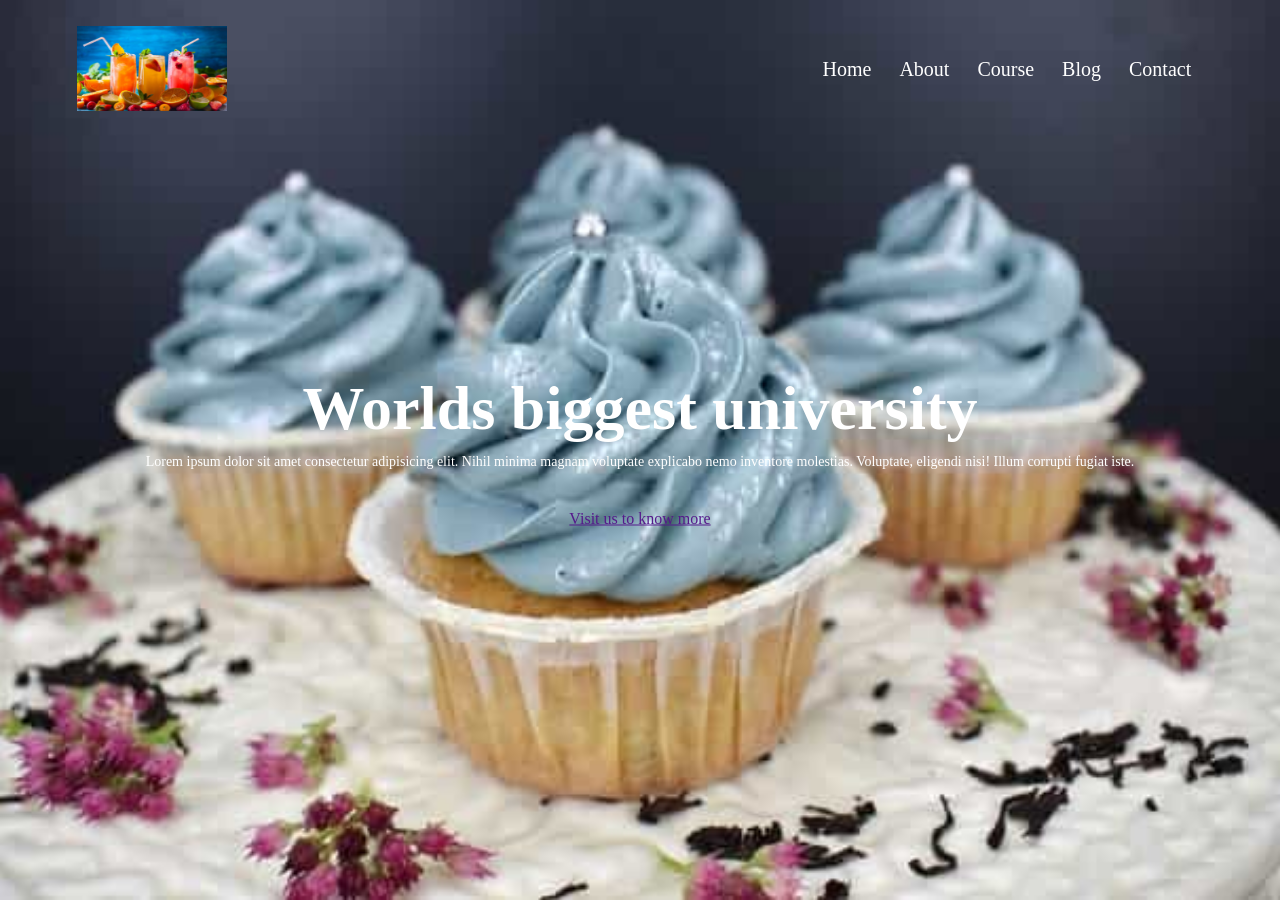
<file: dummy.html>
<!DOCTYPE html>
<html lang="en">
<head>
  <meta charset="UTF-8">
  <meta name="viewport" content="width=device-width, initial-scale=1.0">
  <title>Document</title>
  <link rel="stylesheet" href="sargam.css">
</head>
<body>
  <section class="header">
    <nav>
      <a  href="dummy.html"><img src="juse.jpg" alt="food" width="150" height="85"></a>
      <div class="nav-links">
        <ul>
          <li><a href="">Home</a></li>
          <li><a href="">About</a></li>
          <li><a href="">Course</a></li>
          <li><a href="">Blog</a></li>
          <li><a href="">Contact</a></li> 
        </ul>
      </div>
    </nav>
    <div class="Text-Box">
    <h1>Worlds biggest university</h1>
    <p>Lorem ipsum dolor sit amet consectetur adipisicing elit. Nihil minima magnam voluptate explicabo nemo inventore molestias. Voluptate, eligendi nisi! Illum corrupti fugiat iste.</p>
    <a href="">Visit us to know more</a>
  </div>
  </section>
</body>
</html>
</file>
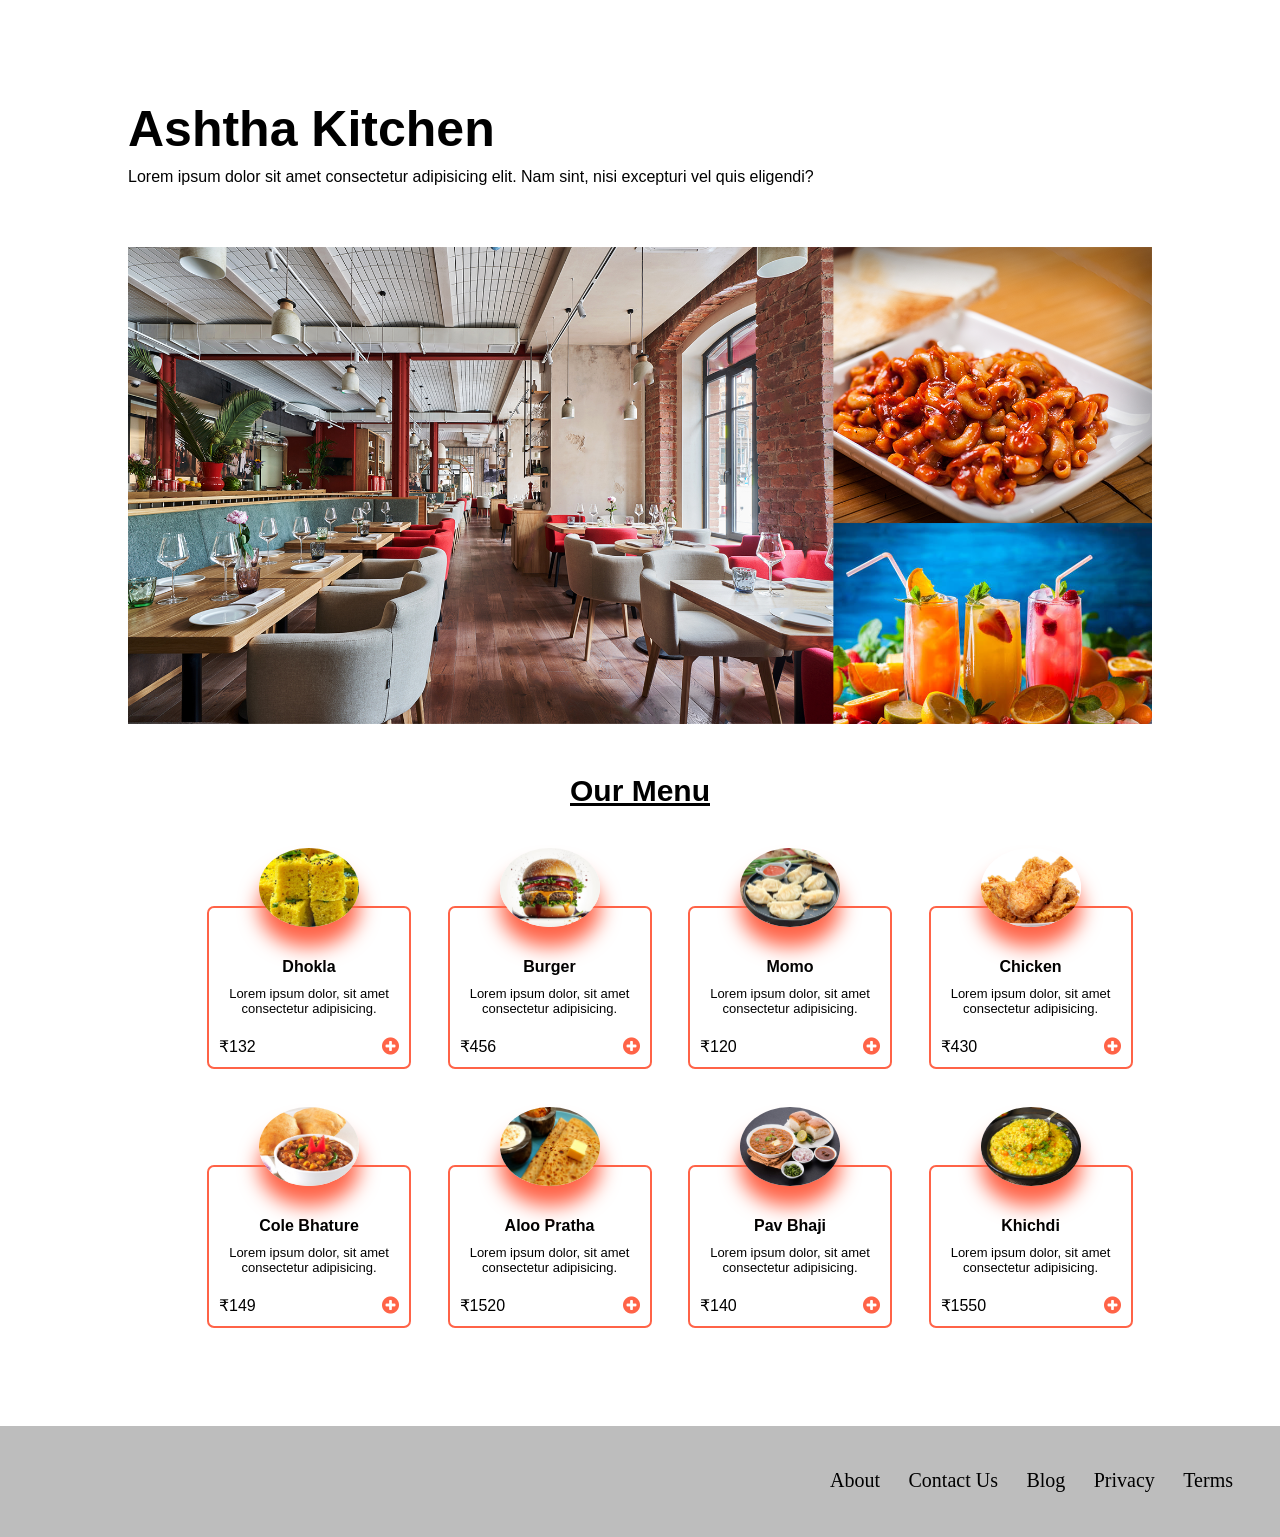
<file: menu1.html>
<!DOCTYPE html>
<html lang="en">
<head>
    <meta charset="UTF-8">
    <meta name="viewport" content="width=device-width, initial-scale=1.0">
    <title>Document</title>
    <link rel="stylesheet" href="menucss.css">
    <link rel="stylesheet" href="https://cdnjs.cloudflare.com/ajax/libs/font-awesome/4.7.0/css/font-awesome.min.css">
</head>
<body>
    <section class="restaurants">
        <h2>Ashtha Kitchen</h2>
        <p class="desc">Lorem ipsum dolor sit amet consectetur adipisicing elit. Nam sint, nisi excepturi vel quis eligendi?</p>
        <div class="row">
            <div class="meal">
            <img src="food1.png" >
            </div>
        </div>
    </section>


    <div class="menu">
        <u><h6 class="menutitle">Our Menu</h6></u>
    </div>

    <section class="category">
        <div class="list-items">
    
            <div class="card-list">
                <div class="card">
                    <img src="dho.jpg">
                    <div class="food-title">
                        <h1>Dhokla</h1>
                    </div>
                    <div class="desc-food"><p>Lorem ipsum dolor, sit amet consectetur adipisicing.</p></div>
                    <div class="price"><span>₹132</span><span><i class="fa fa-plus-circle plus-icon" style="font-size:20px " ></i></span></div>
                </div>
                <div class="card">
                    <img src="bu.avif">
                    <div class="food-title">
                        <h1>Burger</h1>
                    </div>
                    <div class="desc-food"><p>Lorem ipsum dolor, sit amet consectetur adipisicing.</p></div>
                    <div class="price"><span>₹456</span><span><i class="fa fa-plus-circle plus-icon" style="font-size:20px " ></i></span></div>
                </div>
                <div class="card">
                    <img src="momo.jpg">
                    <div class="food-title">
                        <h1>Momo</h1>
                    </div>
                    <div class="desc-food"><p>Lorem ipsum dolor, sit amet consectetur adipisicing.</p></div>
                    <div class="price"><span>₹120</span><span><i class="fa fa-plus-circle plus-icon" style="font-size:20px " ></i></span></div>
                </div>
                <div class="card">
                    <img src="chicken.jpg">
                    <div class="food-title">
                        <h1>Chicken</h1>
                    </div>
                    <div class="desc-food"><p>Lorem ipsum dolor, sit amet consectetur adipisicing.</p></div>
                    <div class="price"><span>₹430</span><span><i class="fa fa-plus-circle plus-icon" style="font-size:20px " ></i></span></div>
                </div>




                

            </div>








            <div class="card-list">
                <div class="card">
                    <img src="chole.jpg">
                    <div class="food-title">
                        <h1>Cole Bhature</h1>
                    </div>
                    <div class="desc-food"><p>Lorem ipsum dolor, sit amet consectetur adipisicing.</p></div>
                    <div class="price"><span>₹149</span><span><i class="fa fa-plus-circle plus-icon" style="font-size:20px " ></i></span></div>
                </div>
                <div class="card">
                    <img src="aloo.jpg">
                    <div class="food-title">
                        <h1>Aloo Pratha</h1>
                    </div>
                    <div class="desc-food"><p>Lorem ipsum dolor, sit amet consectetur adipisicing.</p></div>
                    <div class="price"><span>₹1520</span><span><i class="fa fa-plus-circle plus-icon" style="font-size:20px " ></i></span></div>
                </div>
                <div class="card">
                    <img src="pav.jpeg">
                    <div class="food-title">
                        <h1>Pav Bhaji</h1>
                    </div>
                    <div class="desc-food"><p>Lorem ipsum dolor, sit amet consectetur adipisicing.</p></div>
                    <div class="price"><span>₹140</span><span><i class="fa fa-plus-circle plus-icon" style="font-size:20px " ></i></span></div>
                </div>
                <div class="card">
                    <img src="khi.jpg">
                    <div class="food-title">
                        <h1>Khichdi</h1>
                    </div>
                    <div class="desc-food"><p>Lorem ipsum dolor, sit amet consectetur adipisicing.</p></div>
                    <div class="price"><span>₹1550</span><span><i class="fa fa-plus-circle plus-icon" style="font-size:20px " ></i></span></div>
                    
                </div>




                

            </div>



                
                
               
            </div>
        </div>
    </section>


     <div class="nav-links">
      <ul>
        <li><a href="">About</a></li>
        <li><a href="">Contact Us</a></li>
        <li><a href="">Blog</a></li>
        <li><a href="">Privacy</a></li>
        <li><a href="">Terms</a></li> 
       </ul>
    </div>
</body>
</html>
</file>
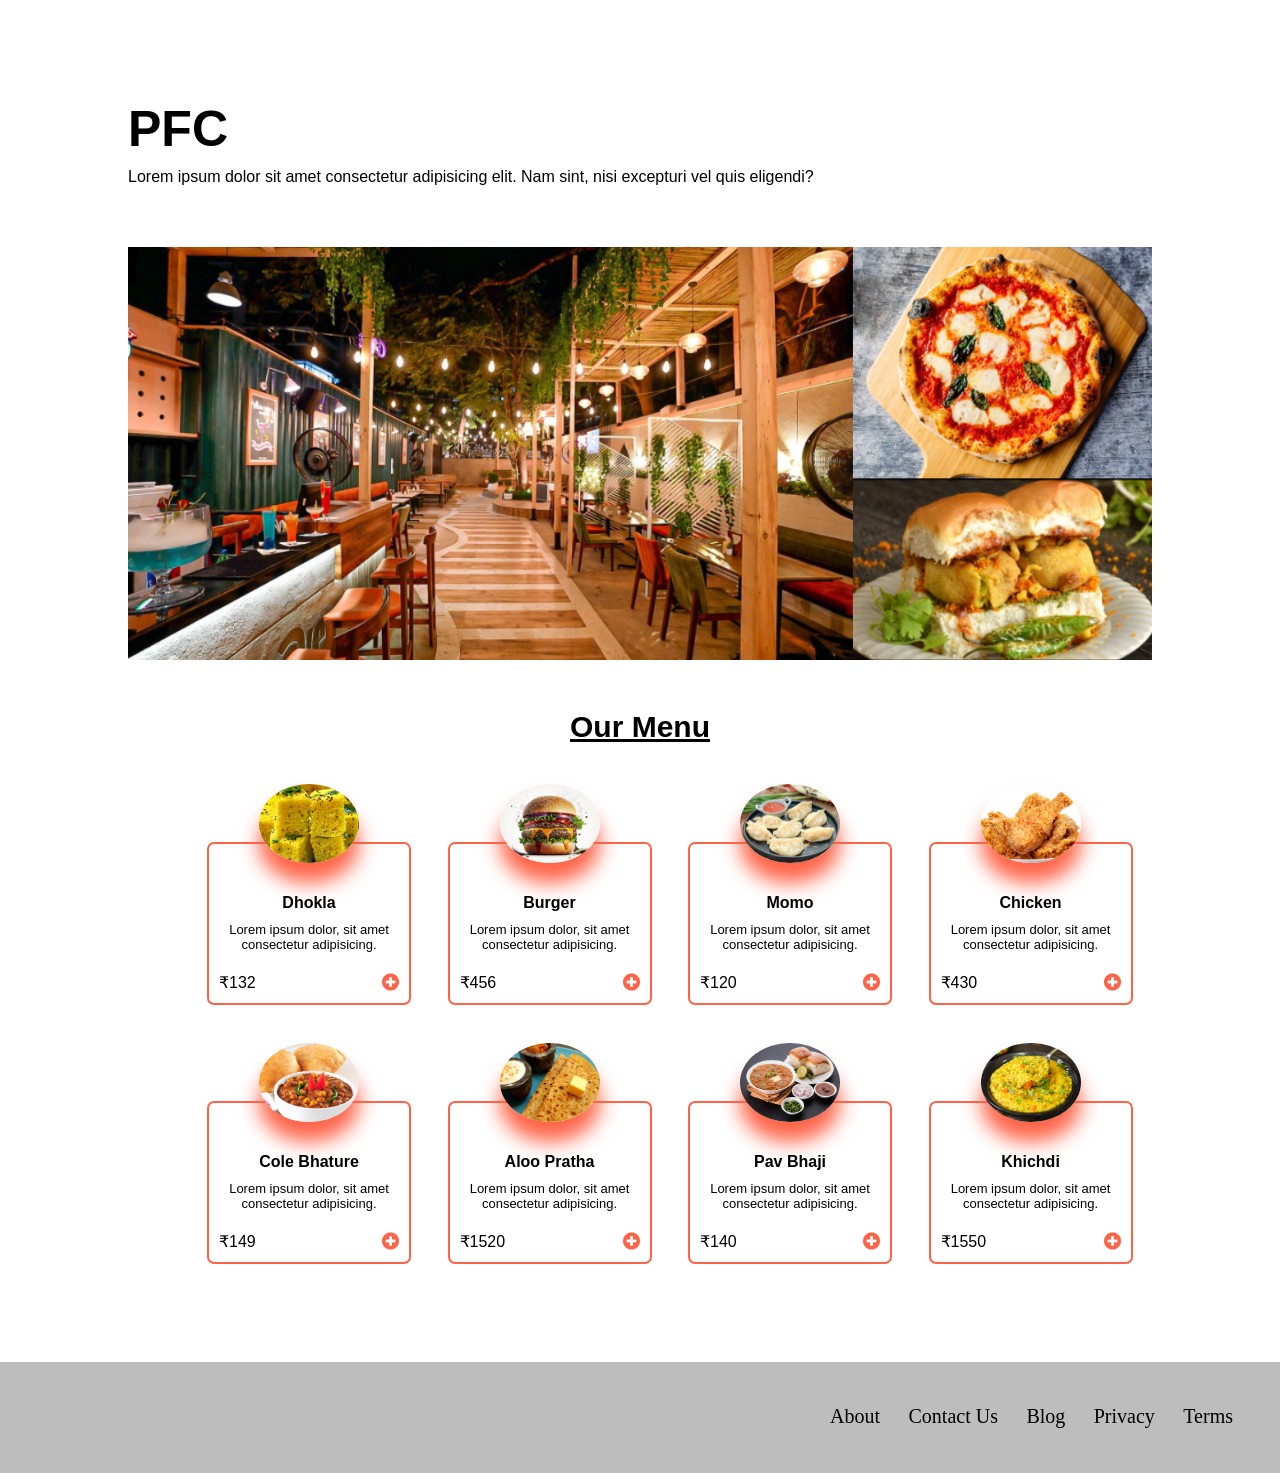
<file: menu2.html>
<!DOCTYPE html>
<html lang="en">
<head>
    <meta charset="UTF-8">
    <meta name="viewport" content="width=device-width, initial-scale=1.0">
    <title>Document</title>
    <link rel="stylesheet" href="menucss.css">
    <link rel="stylesheet" href="https://cdnjs.cloudflare.com/ajax/libs/font-awesome/4.7.0/css/font-awesome.min.css">
</head>
<body>
    <section class="restaurants">
        <h2>PFC</h2>
        <p class="desc">Lorem ipsum dolor sit amet consectetur adipisicing elit. Nam sint, nisi excepturi vel quis eligendi?</p>
        <div class="row">
            <div class="meal">
            <img src="out8.png" >
            </div>
        </div>
    </section>


    <div class="menu">
        <u><h6 class="menutitle">Our Menu</h6></u>
    </div>

    <section class="category">
        <div class="list-items">
    
            <div class="card-list">
                <div class="card">
                    <img src="dho.jpg">
                    <div class="food-title">
                        <h1>Dhokla</h1>
                    </div>
                    <div class="desc-food"><p>Lorem ipsum dolor, sit amet consectetur adipisicing.</p></div>
                    <div class="price"><span>₹132</span><span><i class="fa fa-plus-circle plus-icon" style="font-size:20px " ></i></span></div>
                </div>
                <div class="card">
                    <img src="bu.avif">
                    <div class="food-title">
                        <h1>Burger</h1>
                    </div>
                    <div class="desc-food"><p>Lorem ipsum dolor, sit amet consectetur adipisicing.</p></div>
                    <div class="price"><span>₹456</span><span><i class="fa fa-plus-circle plus-icon" style="font-size:20px " ></i></span></div>
                </div>
                <div class="card">
                    <img src="momo.jpg">
                    <div class="food-title">
                        <h1>Momo</h1>
                    </div>
                    <div class="desc-food"><p>Lorem ipsum dolor, sit amet consectetur adipisicing.</p></div>
                    <div class="price"><span>₹120</span><span><i class="fa fa-plus-circle plus-icon" style="font-size:20px " ></i></span></div>
                </div>
                <div class="card">
                    <img src="chicken.jpg">
                    <div class="food-title">
                        <h1>Chicken</h1>
                    </div>
                    <div class="desc-food"><p>Lorem ipsum dolor, sit amet consectetur adipisicing.</p></div>
                    <div class="price"><span>₹430</span><span><i class="fa fa-plus-circle plus-icon" style="font-size:20px " ></i></span></div>
                </div>




                

            </div>








            <div class="card-list">
                <div class="card">
                    <img src="chole.jpg">
                    <div class="food-title">
                        <h1>Cole Bhature</h1>
                    </div>
                    <div class="desc-food"><p>Lorem ipsum dolor, sit amet consectetur adipisicing.</p></div>
                    <div class="price"><span>₹149</span><span><i class="fa fa-plus-circle plus-icon" style="font-size:20px " ></i></span></div>
                </div>
                <div class="card">
                    <img src="aloo.jpg">
                    <div class="food-title">
                        <h1>Aloo Pratha</h1>
                    </div>
                    <div class="desc-food"><p>Lorem ipsum dolor, sit amet consectetur adipisicing.</p></div>
                    <div class="price"><span>₹1520</span><span><i class="fa fa-plus-circle plus-icon" style="font-size:20px " ></i></span></div>
                </div>
                <div class="card">
                    <img src="pav.jpeg">
                    <div class="food-title">
                        <h1>Pav Bhaji</h1>
                    </div>
                    <div class="desc-food"><p>Lorem ipsum dolor, sit amet consectetur adipisicing.</p></div>
                    <div class="price"><span>₹140</span><span><i class="fa fa-plus-circle plus-icon" style="font-size:20px " ></i></span></div>
                </div>
                <div class="card">
                    <img src="khi.jpg">
                    <div class="food-title">
                        <h1>Khichdi</h1>
                    </div>
                    <div class="desc-food"><p>Lorem ipsum dolor, sit amet consectetur adipisicing.</p></div>
                    <div class="price"><span>₹1550</span><span><i class="fa fa-plus-circle plus-icon" style="font-size:20px " ></i></span></div>
                    
                </div>




                

            </div>



                
                
               
            </div>
        </div>
    </section>



    <div class="nav-links">
        <ul>
          <li><a href="">About</a></li>
          <li><a href="">Contact Us</a></li>
          <li><a href="">Blog</a></li>
          <li><a href="">Privacy</a></li>
          <li><a href="">Terms</a></li> 
         </ul>
      </div>
</body>
</html>
</file>
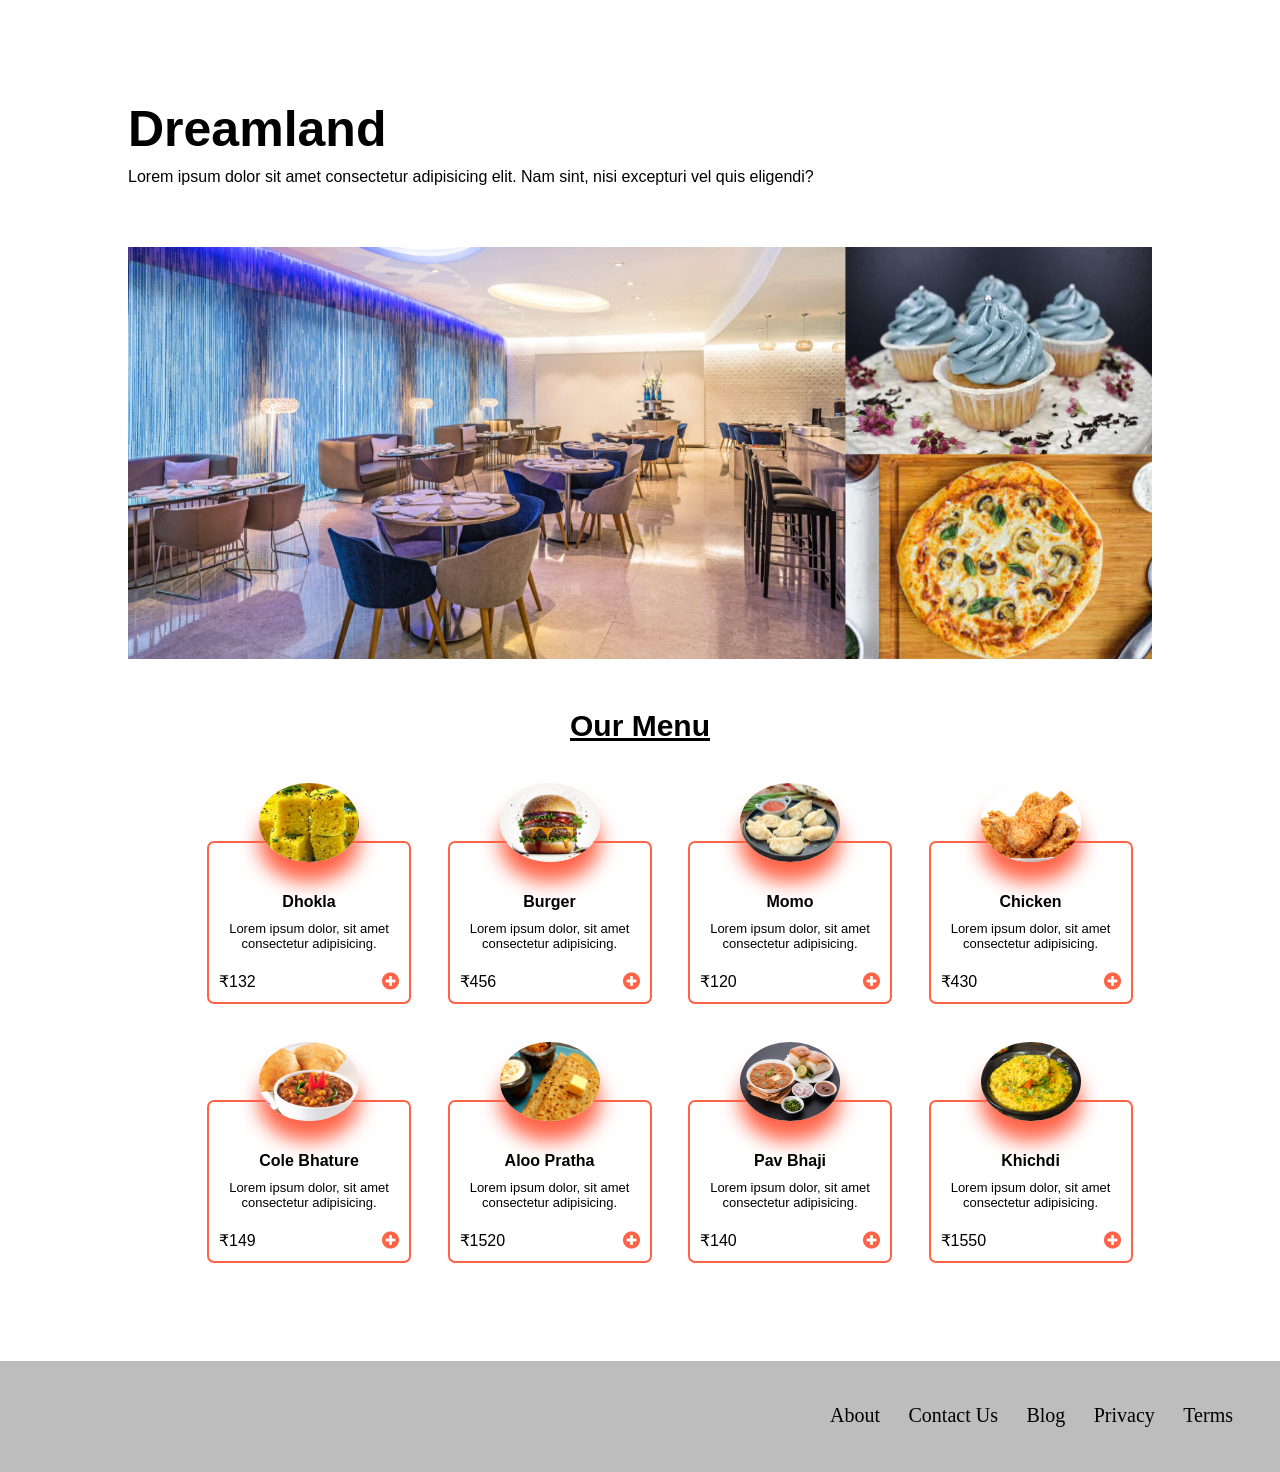
<file: menu3.html>
<!DOCTYPE html>
<html lang="en">
<head>
    <meta charset="UTF-8">
    <meta name="viewport" content="width=device-width, initial-scale=1.0">
    <title>Document</title>
    <link rel="stylesheet" href="menucss.css">
    <link rel="stylesheet" href="https://cdnjs.cloudflare.com/ajax/libs/font-awesome/4.7.0/css/font-awesome.min.css">
</head>
<body>
    <section class="restaurants">
        <h2>Dreamland</h2>
        <p class="desc">Lorem ipsum dolor sit amet consectetur adipisicing elit. Nam sint, nisi excepturi vel quis eligendi?</p>
        <div class="row">
            <div class="meal">
            <img src="out3.png" >
            </div>
        </div>
    </section>


    <div class="menu">
        <u><h6 class="menutitle">Our Menu</h6></u>
    </div>

    <section class="category">
        <div class="list-items">
    
            <div class="card-list">
                <div class="card">
                    <img src="dho.jpg">
                    <div class="food-title">
                        <h1>Dhokla</h1>
                    </div>
                    <div class="desc-food"><p>Lorem ipsum dolor, sit amet consectetur adipisicing.</p></div>
                    <div class="price"><span>₹132</span><span><i class="fa fa-plus-circle plus-icon" style="font-size:20px " ></i></span></div>
                </div>
                <div class="card">
                    <img src="bu.avif">
                    <div class="food-title">
                        <h1>Burger</h1>
                    </div>
                    <div class="desc-food"><p>Lorem ipsum dolor, sit amet consectetur adipisicing.</p></div>
                    <div class="price"><span>₹456</span><span><i class="fa fa-plus-circle plus-icon" style="font-size:20px " ></i></span></div>
                </div>
                <div class="card">
                    <img src="momo.jpg">
                    <div class="food-title">
                        <h1>Momo</h1>
                    </div>
                    <div class="desc-food"><p>Lorem ipsum dolor, sit amet consectetur adipisicing.</p></div>
                    <div class="price"><span>₹120</span><span><i class="fa fa-plus-circle plus-icon" style="font-size:20px " ></i></span></div>
                </div>
                <div class="card">
                    <img src="chicken.jpg">
                    <div class="food-title">
                        <h1>Chicken</h1>
                    </div>
                    <div class="desc-food"><p>Lorem ipsum dolor, sit amet consectetur adipisicing.</p></div>
                    <div class="price"><span>₹430</span><span><i class="fa fa-plus-circle plus-icon" style="font-size:20px " ></i></span></div>
                </div>




                

            </div>








            <div class="card-list">
                <div class="card">
                    <img src="chole.jpg">
                    <div class="food-title">
                        <h1>Cole Bhature</h1>
                    </div>
                    <div class="desc-food"><p>Lorem ipsum dolor, sit amet consectetur adipisicing.</p></div>
                    <div class="price"><span>₹149</span><span><i class="fa fa-plus-circle plus-icon" style="font-size:20px " ></i></span></div>
                </div>
                <div class="card">
                    <img src="aloo.jpg">
                    <div class="food-title">
                        <h1>Aloo Pratha</h1>
                    </div>
                    <div class="desc-food"><p>Lorem ipsum dolor, sit amet consectetur adipisicing.</p></div>
                    <div class="price"><span>₹1520</span><span><i class="fa fa-plus-circle plus-icon" style="font-size:20px " ></i></span></div>
                </div>
                <div class="card">
                    <img src="pav.jpeg">
                    <div class="food-title">
                        <h1>Pav Bhaji</h1>
                    </div>
                    <div class="desc-food"><p>Lorem ipsum dolor, sit amet consectetur adipisicing.</p></div>
                    <div class="price"><span>₹140</span><span><i class="fa fa-plus-circle plus-icon" style="font-size:20px " ></i></span></div>
                </div>
                <div class="card">
                    <img src="khi.jpg">
                    <div class="food-title">
                        <h1>Khichdi</h1>
                    </div>
                    <div class="desc-food"><p>Lorem ipsum dolor, sit amet consectetur adipisicing.</p></div>
                    <div class="price"><span>₹1550</span><span><i class="fa fa-plus-circle plus-icon" style="font-size:20px " ></i></span></div>
                    
                </div>




                

            </div>



                
                
               
            </div>
        </div>
    </section>




    <div class="nav-links">
        <ul>
          <li><a href="">About</a></li>
          <li><a href="">Contact Us</a></li>
          <li><a href="">Blog</a></li>
          <li><a href="">Privacy</a></li>
          <li><a href="">Terms</a></li> 
         </ul>
      </div>
</body>
</html>
</file>
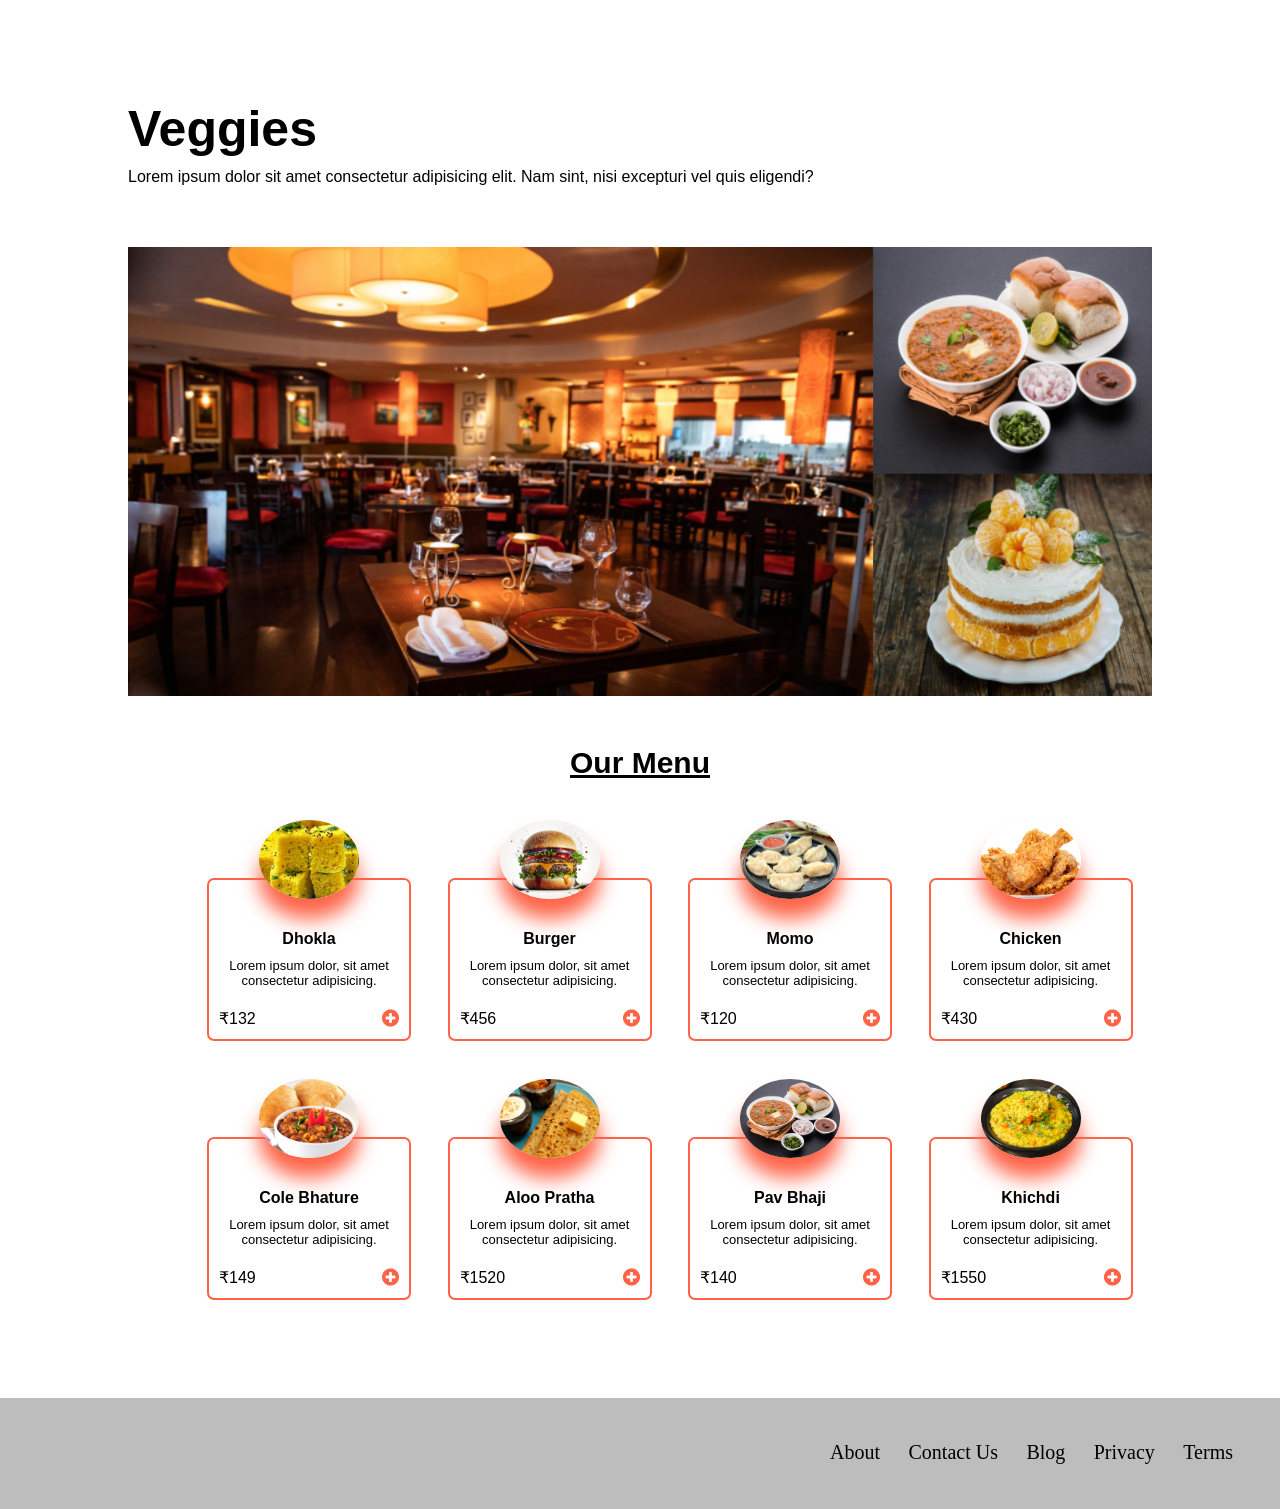
<file: menu4.html>
<!DOCTYPE html>
<html lang="en">
<head>
    <meta charset="UTF-8">
    <meta name="viewport" content="width=device-width, initial-scale=1.0">
    <title>Document</title>
    <link rel="stylesheet" href="menucss.css">
    <link rel="stylesheet" href="https://cdnjs.cloudflare.com/ajax/libs/font-awesome/4.7.0/css/font-awesome.min.css">
</head>
<body>
    <section class="restaurants">
        <h2>Veggies</h2>
        <p class="desc">Lorem ipsum dolor sit amet consectetur adipisicing elit. Nam sint, nisi excepturi vel quis eligendi?</p>
        <div class="row">
            <div class="meal">
            <img src="out4.png" >
            </div>
        </div>
    </section>


    <div class="menu">
        <u><h6 class="menutitle">Our Menu</h6></u>
    </div>

    <section class="category">
        <div class="list-items">
    
            <div class="card-list">
                <div class="card">
                    <img src="dho.jpg">
                    <div class="food-title">
                        <h1>Dhokla</h1>
                    </div>
                    <div class="desc-food"><p>Lorem ipsum dolor, sit amet consectetur adipisicing.</p></div>
                    <div class="price"><span>₹132</span><span><i class="fa fa-plus-circle plus-icon" style="font-size:20px " ></i></span></div>
                </div>
                <div class="card">
                    <img src="bu.avif">
                    <div class="food-title">
                        <h1>Burger</h1>
                    </div>
                    <div class="desc-food"><p>Lorem ipsum dolor, sit amet consectetur adipisicing.</p></div>
                    <div class="price"><span>₹456</span><span><i class="fa fa-plus-circle plus-icon" style="font-size:20px " ></i></span></div>
                </div>
                <div class="card">
                    <img src="momo.jpg">
                    <div class="food-title">
                        <h1>Momo</h1>
                    </div>
                    <div class="desc-food"><p>Lorem ipsum dolor, sit amet consectetur adipisicing.</p></div>
                    <div class="price"><span>₹120</span><span><i class="fa fa-plus-circle plus-icon" style="font-size:20px " ></i></span></div>
                </div>
                <div class="card">
                    <img src="chicken.jpg">
                    <div class="food-title">
                        <h1>Chicken</h1>
                    </div>
                    <div class="desc-food"><p>Lorem ipsum dolor, sit amet consectetur adipisicing.</p></div>
                    <div class="price"><span>₹430</span><span><i class="fa fa-plus-circle plus-icon" style="font-size:20px " ></i></span></div>
                </div>




                

            </div>








            <div class="card-list">
                <div class="card">
                    <img src="chole.jpg">
                    <div class="food-title">
                        <h1>Cole Bhature</h1>
                    </div>
                    <div class="desc-food"><p>Lorem ipsum dolor, sit amet consectetur adipisicing.</p></div>
                    <div class="price"><span>₹149</span><span><i class="fa fa-plus-circle plus-icon" style="font-size:20px " ></i></span></div>
                </div>
                <div class="card">
                    <img src="aloo.jpg">
                    <div class="food-title">
                        <h1>Aloo Pratha</h1>
                    </div>
                    <div class="desc-food"><p>Lorem ipsum dolor, sit amet consectetur adipisicing.</p></div>
                    <div class="price"><span>₹1520</span><span><i class="fa fa-plus-circle plus-icon" style="font-size:20px " ></i></span></div>
                </div>
                <div class="card">
                    <img src="pav.jpeg">
                    <div class="food-title">
                        <h1>Pav Bhaji</h1>
                    </div>
                    <div class="desc-food"><p>Lorem ipsum dolor, sit amet consectetur adipisicing.</p></div>
                    <div class="price"><span>₹140</span><span><i class="fa fa-plus-circle plus-icon" style="font-size:20px " ></i></span></div>
                </div>
                <div class="card">
                    <img src="khi.jpg">
                    <div class="food-title">
                        <h1>Khichdi</h1>
                    </div>
                    <div class="desc-food"><p>Lorem ipsum dolor, sit amet consectetur adipisicing.</p></div>
                    <div class="price"><span>₹1550</span><span><i class="fa fa-plus-circle plus-icon" style="font-size:20px " ></i></span></div>
                    
                </div>




                

            </div>



                
                
               
            </div>
        </div>
    </section>




    <div class="nav-links">
        <ul>
          <li><a href="">About</a></li>
          <li><a href="">Contact Us</a></li>
          <li><a href="">Blog</a></li>
          <li><a href="">Privacy</a></li>
          <li><a href="">Terms</a></li> 
         </ul>
      </div>
</body>
</html>
</file>
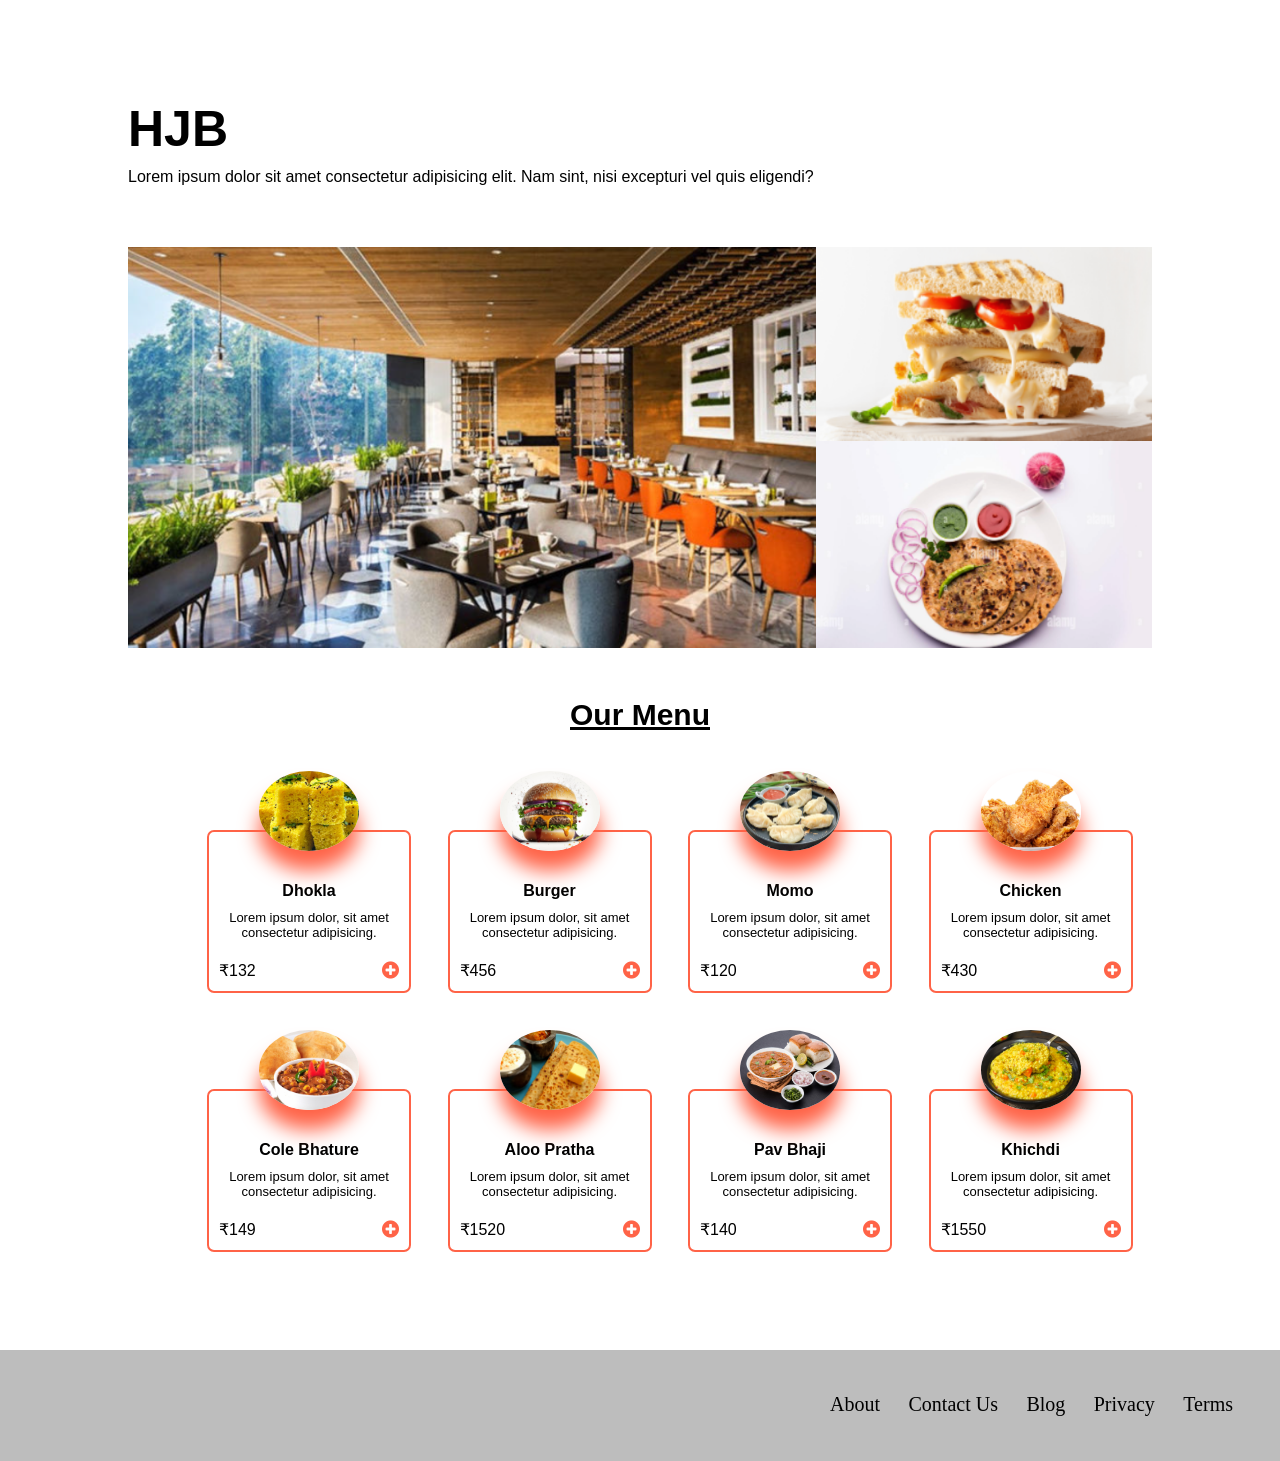
<file: menu5.html>
<!DOCTYPE html>
<html lang="en">
<head>
    <meta charset="UTF-8">
    <meta name="viewport" content="width=device-width, initial-scale=1.0">
    <title>Document</title>
    <link rel="stylesheet" href="menucss.css">
    <link rel="stylesheet" href="https://cdnjs.cloudflare.com/ajax/libs/font-awesome/4.7.0/css/font-awesome.min.css">
</head>
<body>
    <section class="restaurants">
        <h2>HJB</h2>
        <p class="desc">Lorem ipsum dolor sit amet consectetur adipisicing elit. Nam sint, nisi excepturi vel quis eligendi?</p>
        <div class="row">
            <div class="meal">
            <img src="out5.png" >
            </div>
        </div>
    </section>


    <div class="menu">
        <u><h6 class="menutitle">Our Menu</h6></u>
    </div>

    <section class="category">
        <div class="list-items">
    
            <div class="card-list">
                <div class="card">
                    <img src="dho.jpg">
                    <div class="food-title">
                        <h1>Dhokla</h1>
                    </div>
                    <div class="desc-food"><p>Lorem ipsum dolor, sit amet consectetur adipisicing.</p></div>
                    <div class="price"><span>₹132</span><span><i class="fa fa-plus-circle plus-icon" style="font-size:20px " ></i></span></div>
                </div>
                <div class="card">
                    <img src="bu.avif">
                    <div class="food-title">
                        <h1>Burger</h1>
                    </div>
                    <div class="desc-food"><p>Lorem ipsum dolor, sit amet consectetur adipisicing.</p></div>
                    <div class="price"><span>₹456</span><span><i class="fa fa-plus-circle plus-icon" style="font-size:20px " ></i></span></div>
                </div>
                <div class="card">
                    <img src="momo.jpg">
                    <div class="food-title">
                        <h1>Momo</h1>
                    </div>
                    <div class="desc-food"><p>Lorem ipsum dolor, sit amet consectetur adipisicing.</p></div>
                    <div class="price"><span>₹120</span><span><i class="fa fa-plus-circle plus-icon" style="font-size:20px " ></i></span></div>
                </div>
                <div class="card">
                    <img src="chicken.jpg">
                    <div class="food-title">
                        <h1>Chicken</h1>
                    </div>
                    <div class="desc-food"><p>Lorem ipsum dolor, sit amet consectetur adipisicing.</p></div>
                    <div class="price"><span>₹430</span><span><i class="fa fa-plus-circle plus-icon" style="font-size:20px " ></i></span></div>
                </div>




                

            </div>








            <div class="card-list">
                <div class="card">
                    <img src="chole.jpg">
                    <div class="food-title">
                        <h1>Cole Bhature</h1>
                    </div>
                    <div class="desc-food"><p>Lorem ipsum dolor, sit amet consectetur adipisicing.</p></div>
                    <div class="price"><span>₹149</span><span><i class="fa fa-plus-circle plus-icon" style="font-size:20px " ></i></span></div>
                </div>
                <div class="card">
                    <img src="aloo.jpg">
                    <div class="food-title">
                        <h1>Aloo Pratha</h1>
                    </div>
                    <div class="desc-food"><p>Lorem ipsum dolor, sit amet consectetur adipisicing.</p></div>
                    <div class="price"><span>₹1520</span><span><i class="fa fa-plus-circle plus-icon" style="font-size:20px " ></i></span></div>
                </div>
                <div class="card">
                    <img src="pav.jpeg">
                    <div class="food-title">
                        <h1>Pav Bhaji</h1>
                    </div>
                    <div class="desc-food"><p>Lorem ipsum dolor, sit amet consectetur adipisicing.</p></div>
                    <div class="price"><span>₹140</span><span><i class="fa fa-plus-circle plus-icon" style="font-size:20px " ></i></span></div>
                </div>
                <div class="card">
                    <img src="khi.jpg">
                    <div class="food-title">
                        <h1>Khichdi</h1>
                    </div>
                    <div class="desc-food"><p>Lorem ipsum dolor, sit amet consectetur adipisicing.</p></div>
                    <div class="price"><span>₹1550</span><span><i class="fa fa-plus-circle plus-icon" style="font-size:20px " ></i></span></div>
                    
                </div>




                

            </div>



                
                
               
            </div>
        </div>
    </section>




    <div class="nav-links">
        <ul>
          <li><a href="">About</a></li>
          <li><a href="">Contact Us</a></li>
          <li><a href="">Blog</a></li>
          <li><a href="">Privacy</a></li>
          <li><a href="">Terms</a></li> 
         </ul>
      </div>
</body>
</html>
</file>
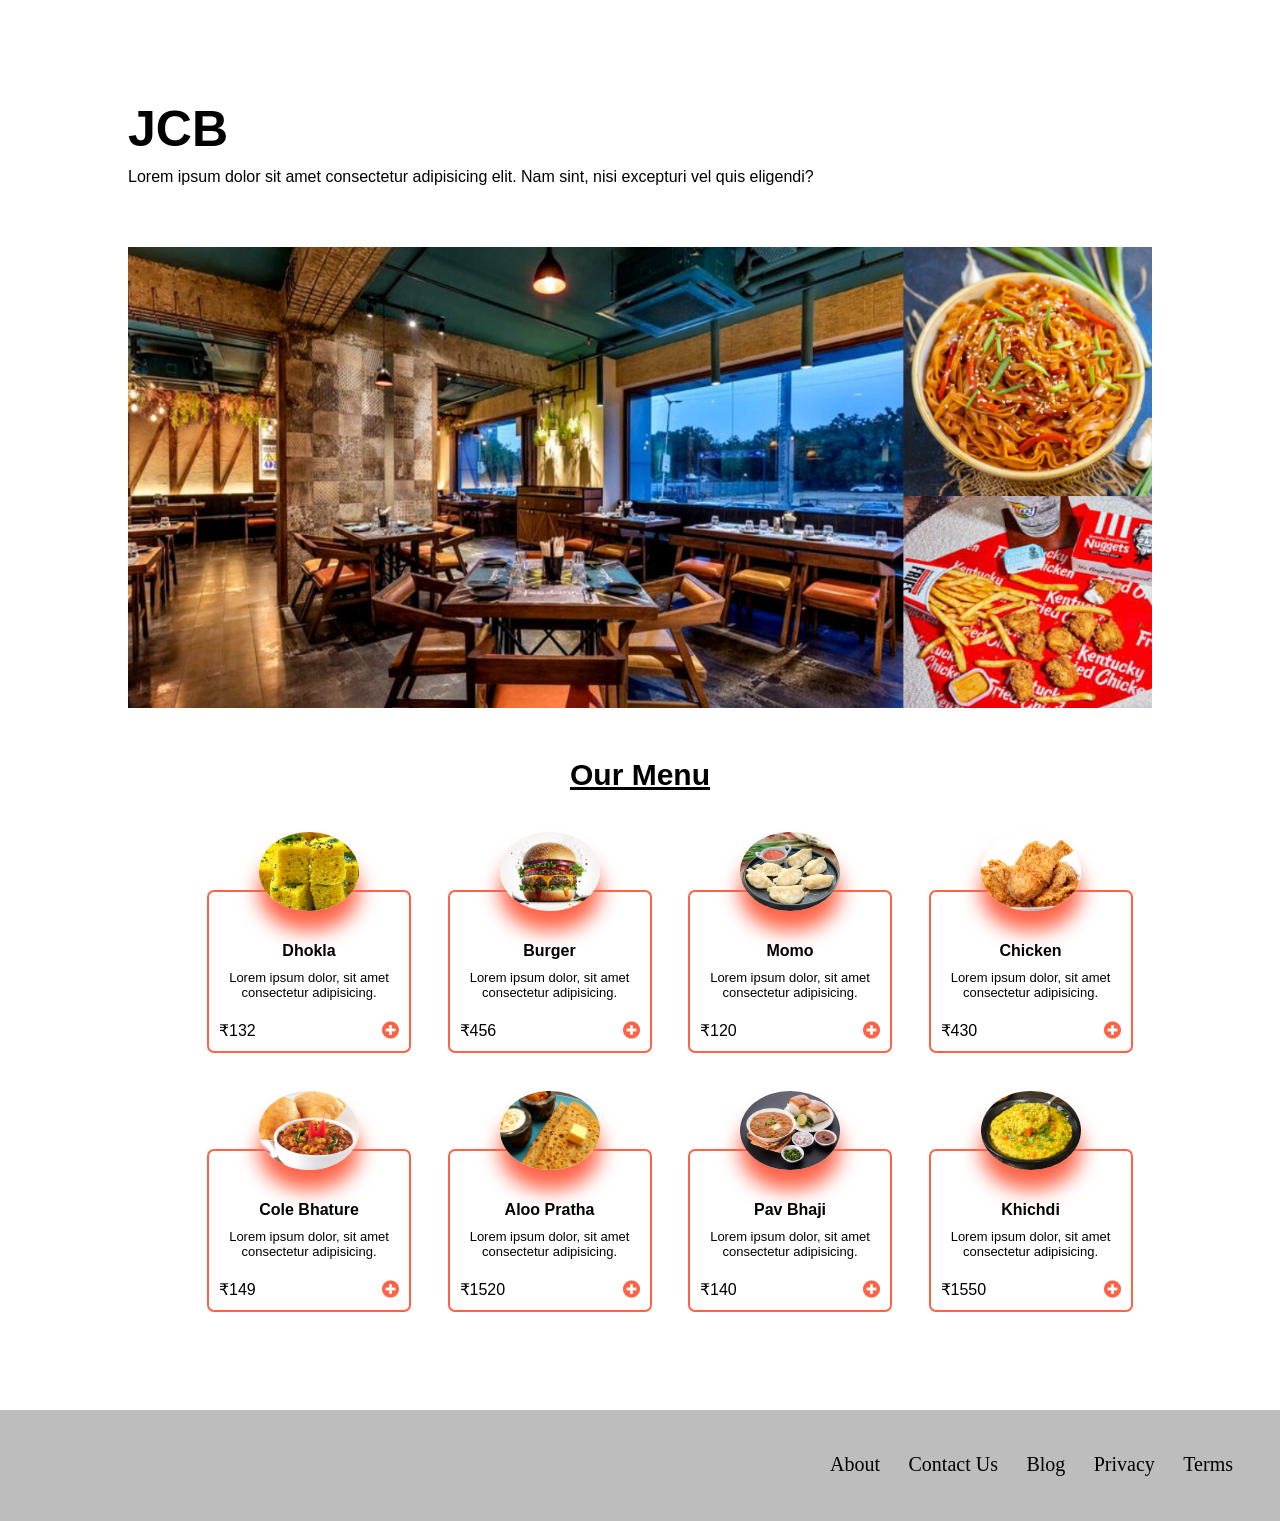
<file: menu6.html>
<!DOCTYPE html>
<html lang="en">
<head>
    <meta charset="UTF-8">
    <meta name="viewport" content="width=device-width, initial-scale=1.0">
    <title>Document</title>
    <link rel="stylesheet" href="menucss.css">
    <link rel="stylesheet" href="https://cdnjs.cloudflare.com/ajax/libs/font-awesome/4.7.0/css/font-awesome.min.css">
</head>
<body>
    <section class="restaurants">
        <h2>JCB</h2>
        <p class="desc">Lorem ipsum dolor sit amet consectetur adipisicing elit. Nam sint, nisi excepturi vel quis eligendi?</p>
        <div class="row">
            <div class="meal">
            <img src="out6.png" >
            </div>
        </div>
    </section>


    <div class="menu">
        <u><h6 class="menutitle">Our Menu</h6></u>
    </div>

    <section class="category">
        <div class="list-items">
    
            <div class="card-list">
                <div class="card">
                    <img src="dho.jpg">
                    <div class="food-title">
                        <h1>Dhokla</h1>
                    </div>
                    <div class="desc-food"><p>Lorem ipsum dolor, sit amet consectetur adipisicing.</p></div>
                    <div class="price"><span>₹132</span><span><i class="fa fa-plus-circle plus-icon" style="font-size:20px " ></i></span></div>
                </div>
                <div class="card">
                    <img src="bu.avif">
                    <div class="food-title">
                        <h1>Burger</h1>
                    </div>
                    <div class="desc-food"><p>Lorem ipsum dolor, sit amet consectetur adipisicing.</p></div>
                    <div class="price"><span>₹456</span><span><i class="fa fa-plus-circle plus-icon" style="font-size:20px " ></i></span></div>
                </div>
                <div class="card">
                    <img src="momo.jpg">
                    <div class="food-title">
                        <h1>Momo</h1>
                    </div>
                    <div class="desc-food"><p>Lorem ipsum dolor, sit amet consectetur adipisicing.</p></div>
                    <div class="price"><span>₹120</span><span><i class="fa fa-plus-circle plus-icon" style="font-size:20px " ></i></span></div>
                </div>
                <div class="card">
                    <img src="chicken.jpg">
                    <div class="food-title">
                        <h1>Chicken</h1>
                    </div>
                    <div class="desc-food"><p>Lorem ipsum dolor, sit amet consectetur adipisicing.</p></div>
                    <div class="price"><span>₹430</span><span><i class="fa fa-plus-circle plus-icon" style="font-size:20px " ></i></span></div>
                </div>




                

            </div>








            <div class="card-list">
                <div class="card">
                    <img src="chole.jpg">
                    <div class="food-title">
                        <h1>Cole Bhature</h1>
                    </div>
                    <div class="desc-food"><p>Lorem ipsum dolor, sit amet consectetur adipisicing.</p></div>
                    <div class="price"><span>₹149</span><span><i class="fa fa-plus-circle plus-icon" style="font-size:20px " ></i></span></div>
                </div>
                <div class="card">
                    <img src="aloo.jpg">
                    <div class="food-title">
                        <h1>Aloo Pratha</h1>
                    </div>
                    <div class="desc-food"><p>Lorem ipsum dolor, sit amet consectetur adipisicing.</p></div>
                    <div class="price"><span>₹1520</span><span><i class="fa fa-plus-circle plus-icon" style="font-size:20px " ></i></span></div>
                </div>
                <div class="card">
                    <img src="pav.jpeg">
                    <div class="food-title">
                        <h1>Pav Bhaji</h1>
                    </div>
                    <div class="desc-food"><p>Lorem ipsum dolor, sit amet consectetur adipisicing.</p></div>
                    <div class="price"><span>₹140</span><span><i class="fa fa-plus-circle plus-icon" style="font-size:20px " ></i></span></div>
                </div>
                <div class="card">
                    <img src="khi.jpg">
                    <div class="food-title">
                        <h1>Khichdi</h1>
                    </div>
                    <div class="desc-food"><p>Lorem ipsum dolor, sit amet consectetur adipisicing.</p></div>
                    <div class="price"><span>₹1550</span><span><i class="fa fa-plus-circle plus-icon" style="font-size:20px " ></i></span></div>
                    
                </div>




                

            </div>



                
                
               
            </div>
        </div>
    </section>




    <div class="nav-links">
        <ul>
          <li><a href="">About</a></li>
          <li><a href="">Contact Us</a></li>
          <li><a href="">Blog</a></li>
          <li><a href="">Privacy</a></li>
          <li><a href="">Terms</a></li> 
         </ul>
      </div>
</body>
</html>
</file>
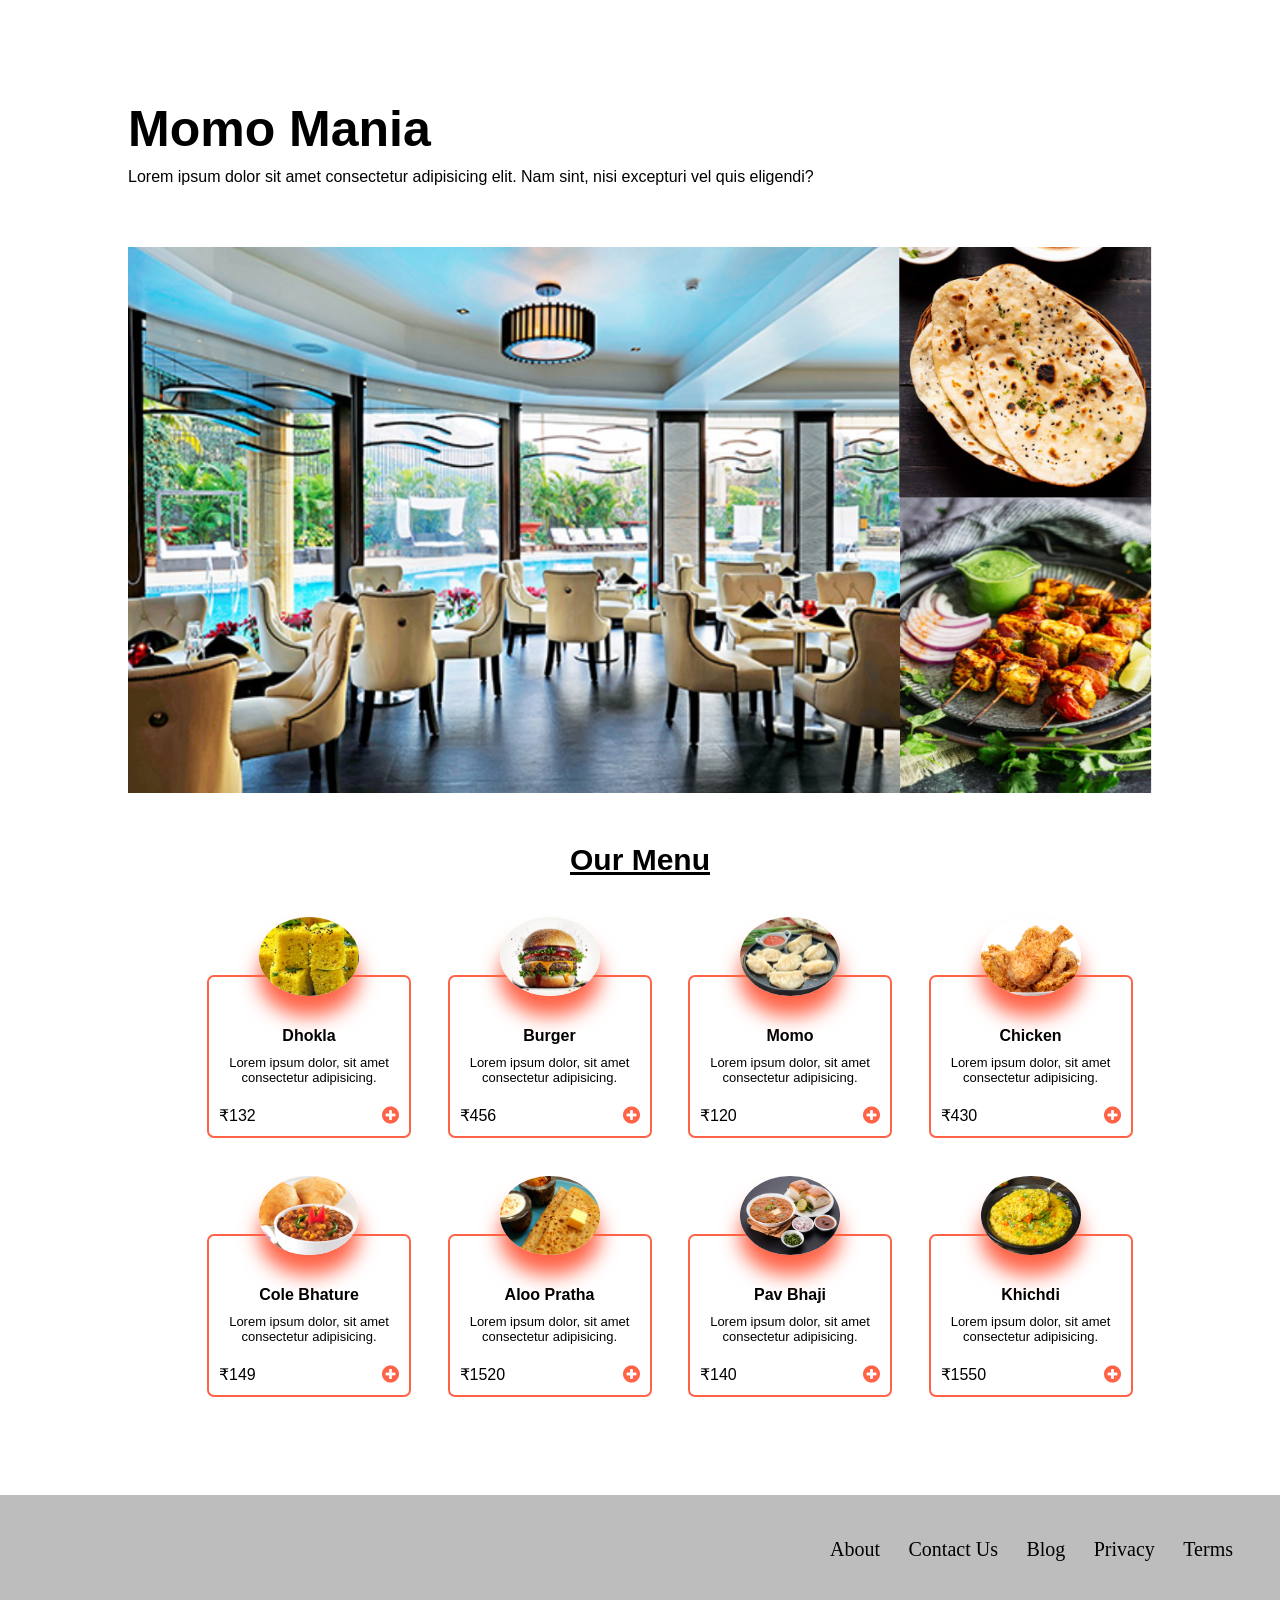
<file: menu7.html>
<!DOCTYPE html>
<html lang="en">
<head>
    <meta charset="UTF-8">
    <meta name="viewport" content="width=device-width, initial-scale=1.0">
    <title>Document</title>
    <link rel="stylesheet" href="menucss.css">
    <link rel="stylesheet" href="https://cdnjs.cloudflare.com/ajax/libs/font-awesome/4.7.0/css/font-awesome.min.css">
</head>
<body>
    <section class="restaurants">
        <h2>Momo Mania</h2>
        <p class="desc">Lorem ipsum dolor sit amet consectetur adipisicing elit. Nam sint, nisi excepturi vel quis eligendi?</p>
        <div class="row">
            <div class="meal">
            <img src="out7.png" >
            </div>
        </div>
    </section>


    <div class="menu">
        <u><h6 class="menutitle">Our Menu</h6></u>
    </div>

    <section class="category">
        <div class="list-items">
    
            <div class="card-list">
                <div class="card">
                    <img src="dho.jpg">
                    <div class="food-title">
                        <h1>Dhokla</h1>
                    </div>
                    <div class="desc-food"><p>Lorem ipsum dolor, sit amet consectetur adipisicing.</p></div>
                    <div class="price"><span>₹132</span><span><i class="fa fa-plus-circle plus-icon" style="font-size:20px " ></i></span></div>
                </div>
                <div class="card">
                    <img src="bu.avif">
                    <div class="food-title">
                        <h1>Burger</h1>
                    </div>
                    <div class="desc-food"><p>Lorem ipsum dolor, sit amet consectetur adipisicing.</p></div>
                    <div class="price"><span>₹456</span><span><i class="fa fa-plus-circle plus-icon" style="font-size:20px " ></i></span></div>
                </div>
                <div class="card">
                    <img src="momo.jpg">
                    <div class="food-title">
                        <h1>Momo</h1>
                    </div>
                    <div class="desc-food"><p>Lorem ipsum dolor, sit amet consectetur adipisicing.</p></div>
                    <div class="price"><span>₹120</span><span><i class="fa fa-plus-circle plus-icon" style="font-size:20px " ></i></span></div>
                </div>
                <div class="card">
                    <img src="chicken.jpg">
                    <div class="food-title">
                        <h1>Chicken</h1>
                    </div>
                    <div class="desc-food"><p>Lorem ipsum dolor, sit amet consectetur adipisicing.</p></div>
                    <div class="price"><span>₹430</span><span><i class="fa fa-plus-circle plus-icon" style="font-size:20px " ></i></span></div>
                </div>




                

            </div>








            <div class="card-list">
                <div class="card">
                    <img src="chole.jpg">
                    <div class="food-title">
                        <h1>Cole Bhature</h1>
                    </div>
                    <div class="desc-food"><p>Lorem ipsum dolor, sit amet consectetur adipisicing.</p></div>
                    <div class="price"><span>₹149</span><span><i class="fa fa-plus-circle plus-icon" style="font-size:20px " ></i></span></div>
                </div>
                <div class="card">
                    <img src="aloo.jpg">
                    <div class="food-title">
                        <h1>Aloo Pratha</h1>
                    </div>
                    <div class="desc-food"><p>Lorem ipsum dolor, sit amet consectetur adipisicing.</p></div>
                    <div class="price"><span>₹1520</span><span><i class="fa fa-plus-circle plus-icon" style="font-size:20px " ></i></span></div>
                </div>
                <div class="card">
                    <img src="pav.jpeg">
                    <div class="food-title">
                        <h1>Pav Bhaji</h1>
                    </div>
                    <div class="desc-food"><p>Lorem ipsum dolor, sit amet consectetur adipisicing.</p></div>
                    <div class="price"><span>₹140</span><span><i class="fa fa-plus-circle plus-icon" style="font-size:20px " ></i></span></div>
                </div>
                <div class="card">
                    <img src="khi.jpg">
                    <div class="food-title">
                        <h1>Khichdi</h1>
                    </div>
                    <div class="desc-food"><p>Lorem ipsum dolor, sit amet consectetur adipisicing.</p></div>
                    <div class="price"><span>₹1550</span><span><i class="fa fa-plus-circle plus-icon" style="font-size:20px " ></i></span></div>
                    
                </div>




                

            </div>



                
                
               
            </div>
        </div>
    </section>




    <div class="nav-links">
        <ul>
          <li><a href="">About</a></li>
          <li><a href="">Contact Us</a></li>
          <li><a href="">Blog</a></li>
          <li><a href="">Privacy</a></li>
          <li><a href="">Terms</a></li> 
         </ul>
      </div>
</body>
</html>
</file>
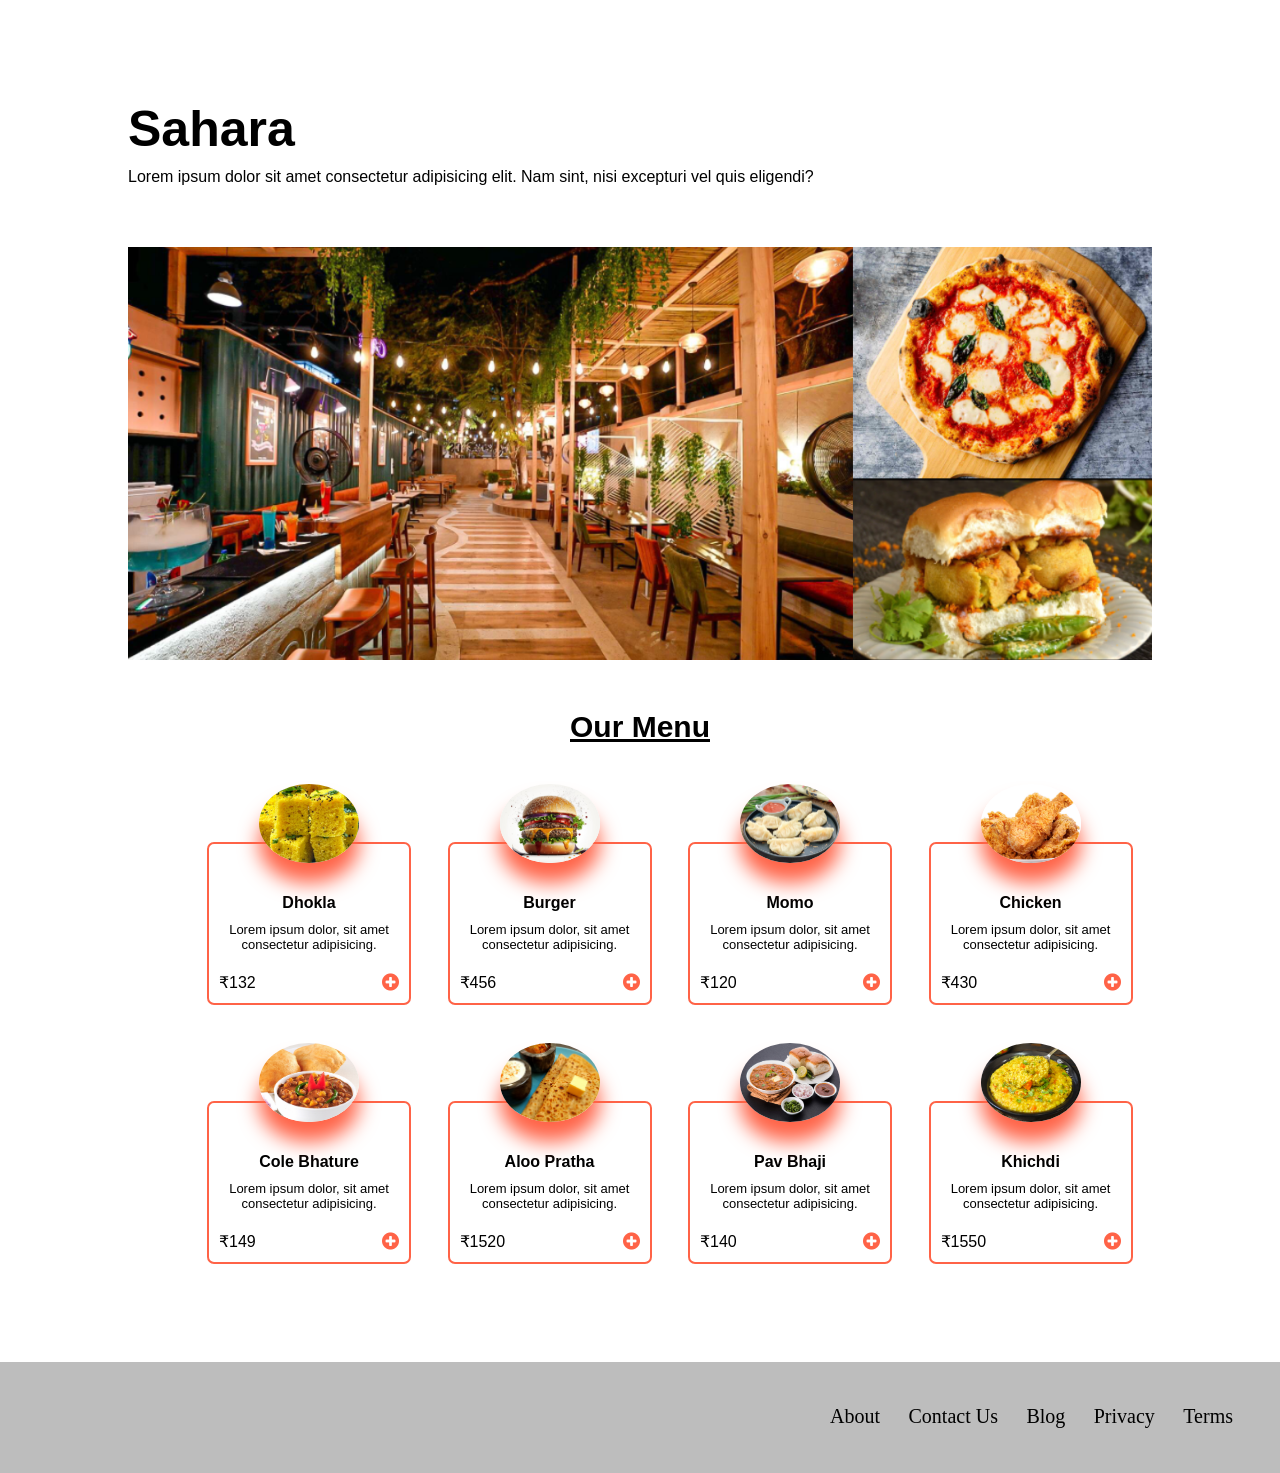
<file: menu8.html>
<!DOCTYPE html>
<html lang="en">
<head>
    <meta charset="UTF-8">
    <meta name="viewport" content="width=device-width, initial-scale=1.0">
    <title>Document</title>
    <link rel="stylesheet" href="menucss.css">
    <link rel="stylesheet" href="https://cdnjs.cloudflare.com/ajax/libs/font-awesome/4.7.0/css/font-awesome.min.css">
</head>
<body>
    <section class="restaurants">
        <h2>Sahara</h2>
        <p class="desc">Lorem ipsum dolor sit amet consectetur adipisicing elit. Nam sint, nisi excepturi vel quis eligendi?</p>
        <div class="row">
            <div class="meal">
            <img src="out8.png" >
            </div>
        </div>
    </section>


    <div class="menu">
        <u><h6 class="menutitle">Our Menu</h6></u>
    </div>

    <section class="category">
        <div class="list-items">
    
            <div class="card-list">
                <div class="card">
                    <img src="dho.jpg">
                    <div class="food-title">
                        <h1>Dhokla</h1>
                    </div>
                    <div class="desc-food"><p>Lorem ipsum dolor, sit amet consectetur adipisicing.</p></div>
                    <div class="price"><span>₹132</span><span><i class="fa fa-plus-circle plus-icon" style="font-size:20px " ></i></span></div>
                </div>
                <div class="card">
                    <img src="bu.avif">
                    <div class="food-title">
                        <h1>Burger</h1>
                    </div>
                    <div class="desc-food"><p>Lorem ipsum dolor, sit amet consectetur adipisicing.</p></div>
                    <div class="price"><span>₹456</span><span><i class="fa fa-plus-circle plus-icon" style="font-size:20px " ></i></span></div>
                </div>
                <div class="card">
                    <img src="momo.jpg">
                    <div class="food-title">
                        <h1>Momo</h1>
                    </div>
                    <div class="desc-food"><p>Lorem ipsum dolor, sit amet consectetur adipisicing.</p></div>
                    <div class="price"><span>₹120</span><span><i class="fa fa-plus-circle plus-icon" style="font-size:20px " ></i></span></div>
                </div>
                <div class="card">
                    <img src="chicken.jpg">
                    <div class="food-title">
                        <h1>Chicken</h1>
                    </div>
                    <div class="desc-food"><p>Lorem ipsum dolor, sit amet consectetur adipisicing.</p></div>
                    <div class="price"><span>₹430</span><span><i class="fa fa-plus-circle plus-icon" style="font-size:20px " ></i></span></div>
                </div>




                

            </div>








            <div class="card-list">
                <div class="card">
                    <img src="chole.jpg">
                    <div class="food-title">
                        <h1>Cole Bhature</h1>
                    </div>
                    <div class="desc-food"><p>Lorem ipsum dolor, sit amet consectetur adipisicing.</p></div>
                    <div class="price"><span>₹149</span><span><i class="fa fa-plus-circle plus-icon" style="font-size:20px " ></i></span></div>
                </div>
                <div class="card">
                    <img src="aloo.jpg">
                    <div class="food-title">
                        <h1>Aloo Pratha</h1>
                    </div>
                    <div class="desc-food"><p>Lorem ipsum dolor, sit amet consectetur adipisicing.</p></div>
                    <div class="price"><span>₹1520</span><span><i class="fa fa-plus-circle plus-icon" style="font-size:20px " ></i></span></div>
                </div>
                <div class="card">
                    <img src="pav.jpeg">
                    <div class="food-title">
                        <h1>Pav Bhaji</h1>
                    </div>
                    <div class="desc-food"><p>Lorem ipsum dolor, sit amet consectetur adipisicing.</p></div>
                    <div class="price"><span>₹140</span><span><i class="fa fa-plus-circle plus-icon" style="font-size:20px " ></i></span></div>
                </div>
                <div class="card">
                    <img src="khi.jpg">
                    <div class="food-title">
                        <h1>Khichdi</h1>
                    </div>
                    <div class="desc-food"><p>Lorem ipsum dolor, sit amet consectetur adipisicing.</p></div>
                    <div class="price"><span>₹1550</span><span><i class="fa fa-plus-circle plus-icon" style="font-size:20px " ></i></span></div>
                    
                </div>




                

            </div>



                
                
               
            </div>
        </div>
    </section>



    <div class="nav-links">
        <ul>
          <li><a href="">About</a></li>
          <li><a href="">Contact Us</a></li>
          <li><a href="">Blog</a></li>
          <li><a href="">Privacy</a></li>
          <li><a href="">Terms</a></li> 
         </ul>
      </div>
</body>
</html>
</file>
<file: sargam.css>
*{
    margin:0;
    padding: 0;
}
/* p.sargam{
    color: aqua;
 
}

#maurya{
    color: rgb(161, 110, 255);
    font-family: sans-serif;
    font-size: 50px;
    background-color: aqua;
    border-width: 4px;
    border-color: blue;
    border-style: solid;
    border-radius: 200px;
    background-image: url('gallary_2.jpg') */
/* } */
.header{
    min-height: 100vh;
    width: 100%;
    background-image: url("gallary_2.jpg");
    background-position: center;
    background-size: cover;
    position: relative;
}
#logo{
    size: 5px;
}
nav {
    display:flex;
    padding: 2% 6%;
    justify-content: space-between;
    align-items: center;
}
.nav-links{
    flex: 1;
    text-align: right;
}
.nav-links ul li{
    list-style: none;
    display: inline-block;
    padding: 8px 12px;
    position: relative;
}
.nav-links ul li a{
    color: #fff;
    text-decoration: none;
    font-size: 20px;
    font-family: poppins;
}

.nav-links ul li::after{
    content: '';
    width: 0%;
    height: 2px;
    background: #f44336;
    display: block;
    margin: auto;
    transition: 0.5s;

}

.nav-links ul li:hover::after{
    width: 100%;

}
.Text-Box{
    width: 90%;
    color: #fff;
    position: absolute;
    top: 50%;
    left: 50%;
    transform: translate(-50%,-50%);
    text-align: center;
}
.Text-Box h1{
    font-size: 62px;
}
.Text-Box p{
    margin: 10px 0 40px;
    font-size: 14px;
    color: #fff;
}
</file>
<file: menucss.css>
*{
    margin:0;
    padding: 0;
    font-family: 'Poppins', sans-serif;
    box-sizing: border-box;
}
.meal img{
    height: 100%;
    width: 100%;
}

.restaurants{
    width: 80%;
    margin: auto;
    text-align: center;
    padding-top: 100px;

}
.res{
    flex-basis: 31%;
    border-radius: 10px;
    margin-bottom: 5%;
    text-align: left;
    padding: 20px 12px;
    box-sizing: border-box;
    transition: 0.3s;
}

.res img{
    width: 100%;
    border-radius: 10px;
    /* padding: 5px; */
    

}
.row{
    margin-top: 5%;
    display: flex;
    justify-content: space-between;
}

h2{
    text-align: left;
    padding-left: 0px;
    font-size: 50px;
}

h6{
    text-align: left;
    padding-left: 0px;
    font-size: 30px;
}
.desc{
    text-align: left;
    padding: 10px;
    padding-left: 0px;
    
}
.menutitle{
    padding-top: 50px;
    text-align: center;
}
.category{
    width: 100%;
    display: flex;
    margin-bottom: 50px;
    justify-content: center;
    padding-left: 100px;
}
.category .list-items{
    width: 90%;
    position: relative;
    margin-top: 50px;
}

.category .list-items h3{
    font-size: 20px;
    font-weight: 600;
    font-family: sans-serif;
    margin-bottom: 70px;

}
.category .list-items .card-list{
    display: grid;
    grid-template-columns: repeat(4,1fr);
    padding: 50px;

}
.category .card-list .card{
    width: 200px;
    height: auto;
    display: block;
    padding: 10px;
    outline: 2px solid tomato;
    border-radius: 5px;
    position: relative;
    background-color: #ffffff;

}
.category .card-list .card img{
    width: 100px;
    height: 50%;
    bottom: 140px;
    left: 50px;
    object-fit: cover;
    object-position: center;
    background-repeat: no-repeat;
    position: absolute;
    box-shadow: 0 20px 20px tomato;
    border-radius: 50%;

}
.category .card-list .card .food-title{
    padding: 40px 0 10px;
}
.category .card-list .card .food-title h1{
    text-align: center;
    font-weight: bold;
    font-size: 16px;
    font-family: sans-serif;

}
.category .card .desc-food p{
    font-size: 13px;
    text-align: center;
    font-weight: 500;
    margin-bottom: 20px;
    font-family: sans-serif;
}
.category .card .price{
    display: flex;
    align-items: center;
    justify-content: space-between;
}
.category .card .price span .plus-icon{
    color: tomato;
    font-size: 20px;
    cursor: pointer;
} 



.nav-links{
    flex: 1;
    text-align: right;
    background-color: #bdbdbd;
    padding: 35px;
    font-family: poppins;
}
.nav-links ul li{
    list-style: none;
    display: inline-block;
    padding: 8px 12px;
    position: relative;
}
.nav-links ul li a{
    color: #000000;
    text-decoration: none;
    font-size: 20px;
    font-family: poppins;
}

.nav-links ul li::after{
    content: '';
    width: 0%;
    height: 2px;
    background: #f44336;
    display: block;
    margin: auto;
    transition: 0.5s;

}

.nav-links ul li:hover::after{
    width: 100%;

}
</file>
